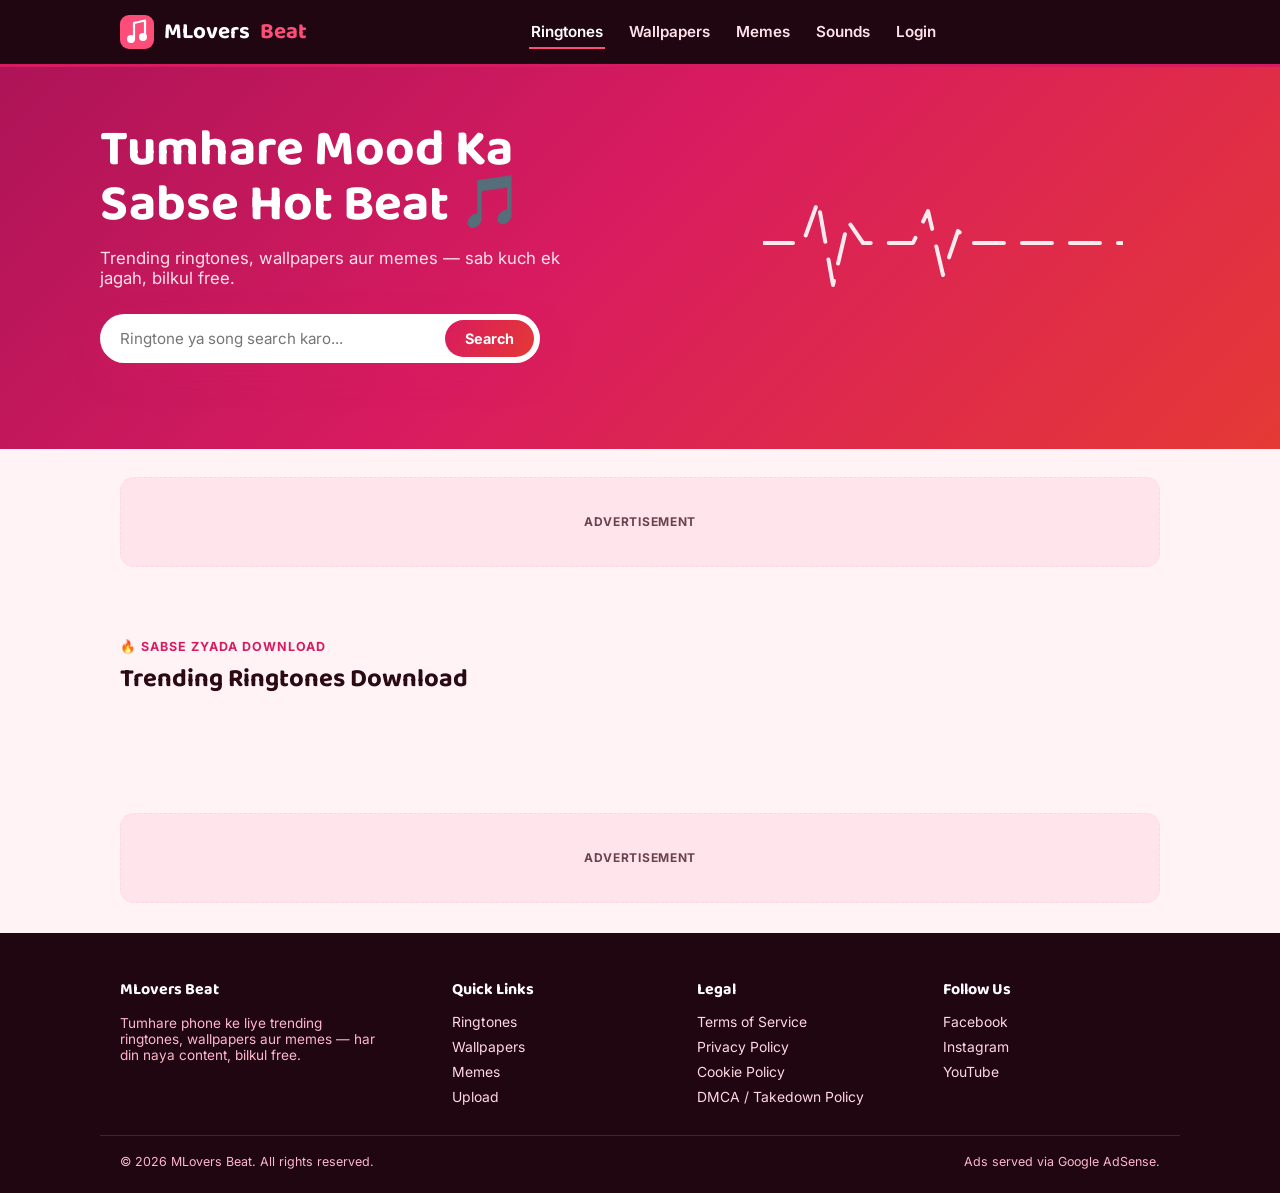
<file: index.html>
<!doctype html>
<html lang="hi">
<head>
<meta charset="UTF-8" />
<meta name="viewport" content="width=device-width, initial-scale=1.0" />
<title>MLovers Beat — Trending Ringtones, Wallpapers &amp; Memes Download</title>
<meta name="description" content="MLovers Beat — naye aur trending ringtones, wallpapers aur memes free download karo." />
<link rel="preconnect" href="https://fonts.googleapis.com" />
<link href="https://fonts.googleapis.com/css2?family=Baloo+2:wght@500;600;700;800&family=Inter:wght@400;500;600;700&display=swap" rel="stylesheet" />
<link rel="stylesheet" href="css/style.css" />

<!--
  ====== GOOGLE ADSENSE — replace ca-pub-XXXXXXXXXXXXXXXX with your OWN
  publisher ID once your AdSense account is approved. Without a real,
  approved ID this script will not serve ads. See README.md → "AdSense setup".
-->
<script async src="https://pagead2.googlesyndication.com/pagead/js/adsbygoogle.js?client=ca-pub-XXXXXXXXXXXXXXXX" crossorigin="anonymous"></script>
</head>
<body>

<header class="site-header">
  <div class="header-inner">
    <a href="index.html" class="logo">
      <svg class="mark" viewBox="0 0 34 34"><rect width="34" height="34" rx="9" fill="#ff4d79"/><circle cx="11" cy="24" r="4" fill="#fff"/><circle cx="23" cy="22" r="4" fill="#fff"/><path d="M14 24V8l11-2.5v16.5" stroke="#fff" stroke-width="2.2" fill="none" stroke-linecap="round" stroke-linejoin="round"/></svg>
      MLovers <span class="accent">Beat</span>
    </a>
    <nav class="main-nav">
      <a href="index.html" class="active">Ringtones</a>
      <a href="#">Wallpapers</a>
      <a href="#">Memes</a>
      <a href="#">Sounds</a>
      <a href="#">Login</a>
    </nav>
    <div class="header-actions">
      <button class="icon-btn nav-toggle" aria-label="Menu">
        <svg width="24" height="24" viewBox="0 0 24 24" fill="none" stroke="currentColor" stroke-width="2" stroke-linecap="round"><path d="M4 6h16M4 12h16M4 18h16"/></svg>
      </button>
    </div>
  </div>
</header>

<section class="hero">
  <div class="hero-inner">
    <div>
      <h1>Tumhare Mood Ka<br>Sabse Hot Beat 🎵</h1>
      <p>Trending ringtones, wallpapers aur memes — sab kuch ek jagah, bilkul free.</p>
      <div class="hero-search">
        <input id="search-input" type="text" placeholder="Ringtone ya song search karo..." />
        <button type="button">Search</button>
      </div>
    </div>
    <svg class="hero-beat" viewBox="0 0 360 120" fill="none" aria-hidden="true">
      <path d="M0,60 L40,60 L55,18 L70,102 L85,38 L100,60 L150,60 L165,28 L180,92 L195,48 L210,60 L360,60" stroke="#ffffff" stroke-width="4" stroke-linecap="round" stroke-linejoin="round" opacity="0.9"/>
    </svg>
  </div>
  <svg class="beat-divider" viewBox="0 0 1200 60" preserveAspectRatio="none" aria-hidden="true">
    <path d="M0,40 L520,40 L538,12 L556,58 L574,40 L1200,40 L1200,60 L0,60 Z" fill="#fff3f6"/>
  </svg>
</section>

<main class="container">

  <div class="ad-slot banner">
    Advertisement
    <!-- <ins class="adsbygoogle" style="display:block;width:100%;height:90px"
         data-ad-client="ca-pub-XXXXXXXXXXXXXXXX" data-ad-slot="1111111111"></ins>
         <script>(adsbygoogle = window.adsbygoogle || []).push({});</script> -->
  </div>

  <section class="section">
    <div class="section-head">
      <div>
        <span class="eyebrow">🔥 Sabse Zyada Download</span>
        <h2>Trending Ringtones Download</h2>
      </div>
    </div>
    <div id="filter-tags" class="tag-row" style="margin-bottom:22px;"></div>
    <div id="ringtone-grid" class="grid"></div>
  </section>

  <div class="ad-slot banner">
    Advertisement
    <!-- <ins class="adsbygoogle" style="display:block;width:100%;height:90px"
         data-ad-client="ca-pub-XXXXXXXXXXXXXXXX" data-ad-slot="2222222222"></ins>
         <script>(adsbygoogle = window.adsbygoogle || []).push({});</script> -->
  </div>

</main>

<footer class="site-footer">
  <div class="container footer-grid">
    <div class="footer-brand">
      <h4>MLovers Beat</h4>
      <p>Tumhare phone ke liye trending ringtones, wallpapers aur memes — har din naya content, bilkul free.</p>
    </div>
    <div>
      <h4>Quick Links</h4>
      <ul>
        <li><a href="index.html">Ringtones</a></li>
        <li><a href="#">Wallpapers</a></li>
        <li><a href="#">Memes</a></li>
        <li><a href="#">Upload</a></li>
      </ul>
    </div>
    <div>
      <h4>Legal</h4>
      <ul>
        <li><a href="#">Terms of Service</a></li>
        <li><a href="#">Privacy Policy</a></li>
        <li><a href="#">Cookie Policy</a></li>
        <li><a href="#">DMCA / Takedown Policy</a></li>
      </ul>
    </div>
    <div>
      <h4>Follow Us</h4>
      <ul>
        <li><a href="#">Facebook</a></li>
        <li><a href="#">Instagram</a></li>
        <li><a href="#">YouTube</a></li>
      </ul>
    </div>
  </div>
  <div class="container footer-bottom">
    <span>© 2026 MLovers Beat. All rights reserved.</span>
    <span>Ads served via Google AdSense.</span>
  </div>
</footer>


<script src="js/main.js"></script>
</body>
</html>
</file>
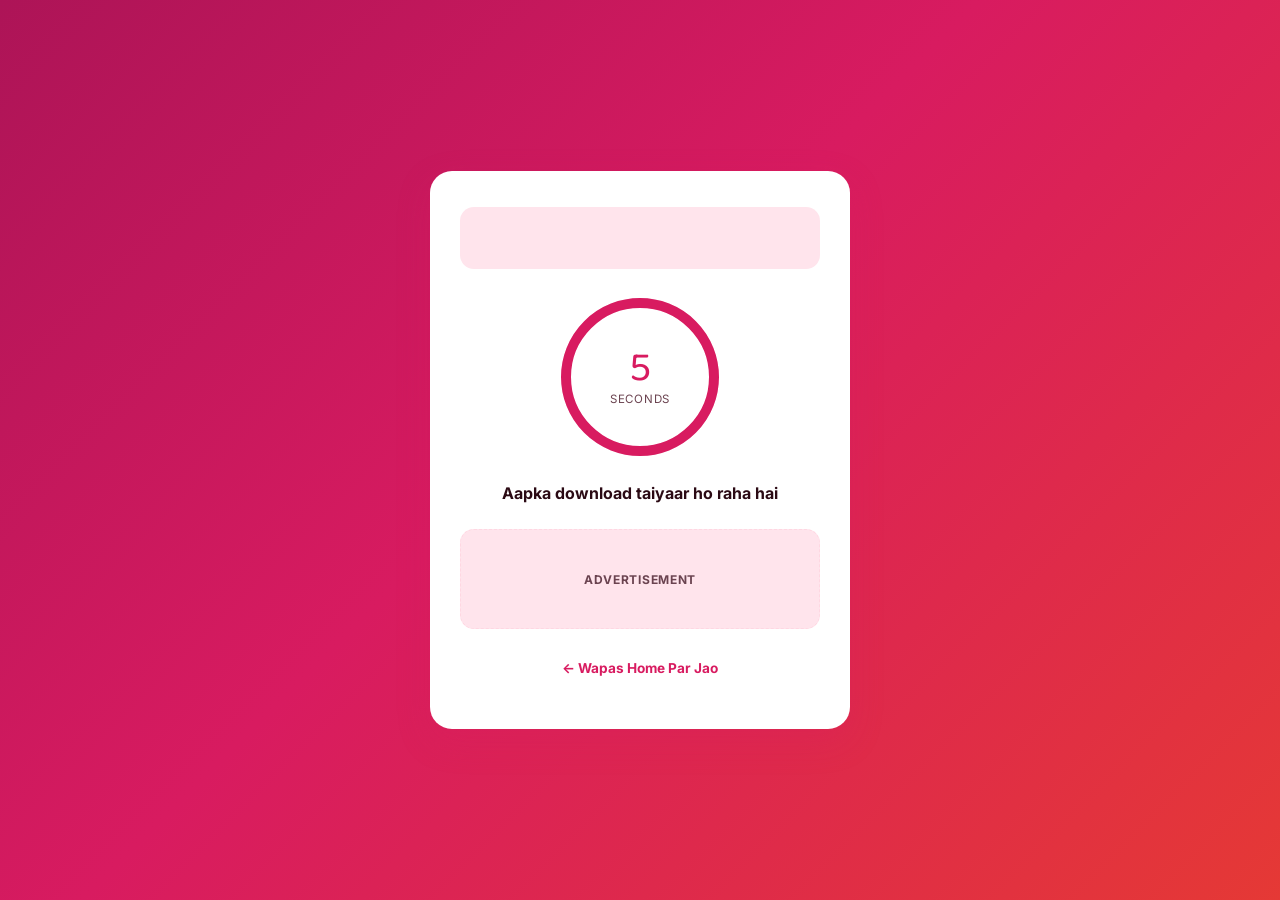
<file: download.html>
<!doctype html>
<html lang="hi">
<head>
<meta charset="UTF-8" />
<meta name="viewport" content="width=device-width, initial-scale=1.0" />
<title>Download Taiyaar Ho Raha Hai — MLovers Beat</title>
<link rel="preconnect" href="https://fonts.googleapis.com" />
<link href="https://fonts.googleapis.com/css2?family=Baloo+2:wght@500;600;700;800&family=Inter:wght@400;500;600;700&display=swap" rel="stylesheet" />
<link rel="stylesheet" href="css/style.css" />
<script async src="https://pagead2.googlesyndication.com/pagead/js/adsbygoogle.js?client=ca-pub-XXXXXXXXXXXXXXXX" crossorigin="anonymous"></script>
</head>
<body>

<div class="gate-wrap">
  <div class="gate-card">

    <div class="gate-file">
      <div class="cover"></div>
      <div>
        <div class="name"></div>
        <div class="sub"></div>
      </div>
    </div>

    <div class="ring-wrap">
      <svg width="168" height="168" viewBox="0 0 168 168">
        <circle class="ring-track" cx="84" cy="84" r="74"></circle>
        <circle class="ring-progress" cx="84" cy="84" r="74"></circle>
      </svg>
      <div class="ring-center">
        <span class="ring-num">5</span>
        <span class="ring-label">seconds</span>
      </div>
    </div>

    <p class="gate-status">Aapka download taiyaar ho raha hai<span class="dots"></span></p>

    <button type="button" class="gate-cta">
      <svg width="18" height="18" viewBox="0 0 24 24" fill="none" stroke="currentColor" stroke-width="2" stroke-linecap="round" stroke-linejoin="round"><path d="M12 3v12"/><path d="M7 11l5 5 5-5"/><path d="M5 21h14"/></svg>
      Download Now
    </button>
    <p class="gate-success">✅ Download shuru ho gaya! Apna notifications / downloads folder check karo.</p>

    <div class="gate-ad ad-slot">
      Advertisement
      <!-- <ins class="adsbygoogle" style="display:block;width:100%;height:100px"
           data-ad-client="ca-pub-XXXXXXXXXXXXXXXX" data-ad-slot="4444444444"></ins>
           <script>(adsbygoogle = window.adsbygoogle || []).push({});</script> -->
    </div>

    <p style="margin-top:18px;"><a href="index.html" style="color:var(--crimson-600);font-weight:700;font-size:.85rem;">← Wapas Home Par Jao</a></p>
  </div>
</div>

<script src="js/main.js"></script>
</body>
</html>
</file>
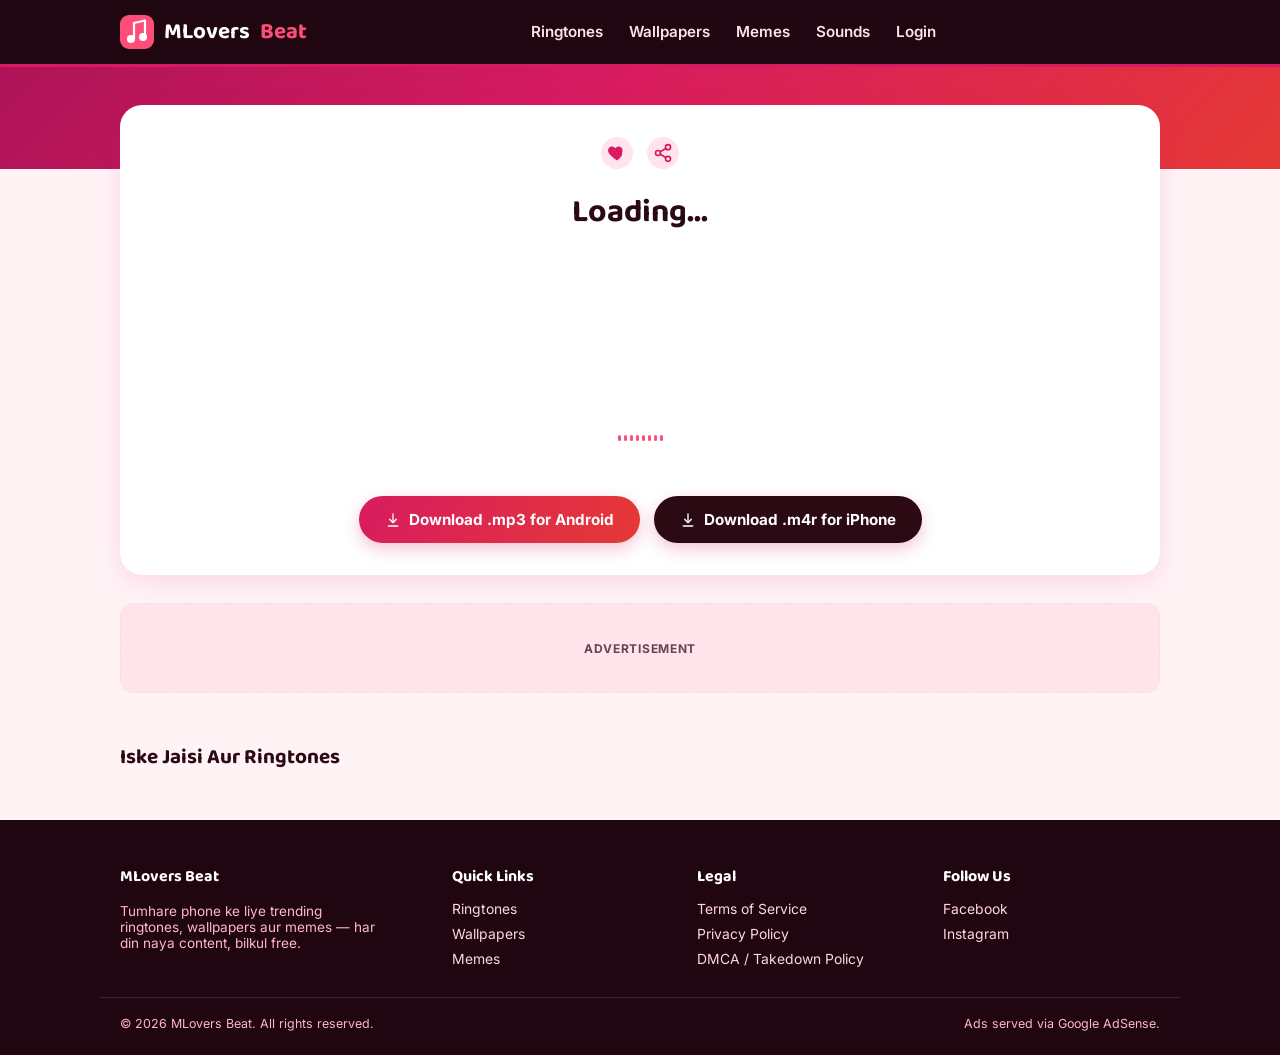
<file: ringtone.html>
<!doctype html>
<html lang="hi">
<head>
<meta charset="UTF-8" />
<meta name="viewport" content="width=device-width, initial-scale=1.0" />
<title>Ringtone — MLovers Beat</title>
<link rel="preconnect" href="https://fonts.googleapis.com" />
<link href="https://fonts.googleapis.com/css2?family=Baloo+2:wght@500;600;700;800&family=Inter:wght@400;500;600;700&display=swap" rel="stylesheet" />
<link rel="stylesheet" href="css/style.css" />
<script async src="https://pagead2.googlesyndication.com/pagead/js/adsbygoogle.js?client=ca-pub-XXXXXXXXXXXXXXXX" crossorigin="anonymous"></script>
</head>
<body>

<header class="site-header">
  <div class="header-inner">
    <a href="index.html" class="logo">
      <svg class="mark" viewBox="0 0 34 34"><rect width="34" height="34" rx="9" fill="#ff4d79"/><circle cx="11" cy="24" r="4" fill="#fff"/><circle cx="23" cy="22" r="4" fill="#fff"/><path d="M14 24V8l11-2.5v16.5" stroke="#fff" stroke-width="2.2" fill="none" stroke-linecap="round" stroke-linejoin="round"/></svg>
      MLovers <span class="accent">Beat</span>
    </a>
    <nav class="main-nav">
      <a href="index.html">Ringtones</a>
      <a href="#">Wallpapers</a>
      <a href="#">Memes</a>
      <a href="#">Sounds</a>
      <a href="#">Login</a>
    </nav>
    <div class="header-actions">
      <button class="icon-btn nav-toggle" aria-label="Menu">
        <svg width="24" height="24" viewBox="0 0 24 24" fill="none" stroke="currentColor" stroke-width="2" stroke-linecap="round"><path d="M4 6h16M4 12h16M4 18h16"/></svg>
      </button>
    </div>
  </div>
</header>

<section class="hero" style="padding-bottom:0;">
  <svg class="beat-divider" viewBox="0 0 1200 60" preserveAspectRatio="none" aria-hidden="true">
    <path d="M0,40 L520,40 L538,12 L556,58 L574,40 L1200,40 L1200,60 L0,60 Z" fill="#fff3f6"/>
  </svg>
</section>

<main class="container">
  <div id="detail-root" class="detail-card">
    <div class="detail-actions">
      <button class="icon-btn" aria-label="Like">
        <svg width="20" height="20" viewBox="0 0 24 24" fill="currentColor"><path d="M12 21s-7.5-4.6-10-9.2C0.3 8.1 2 4.5 5.6 4.1c2-.2 3.7.8 4.4 2.3.7-1.5 2.4-2.5 4.4-2.3 3.6.4 5.3 4 3.6 7.7C19.5 16.4 12 21 12 21z"/></svg>
      </button>
      <button class="icon-btn" aria-label="Share">
        <svg width="20" height="20" viewBox="0 0 24 24" fill="none" stroke="currentColor" stroke-width="2" stroke-linecap="round" stroke-linejoin="round"><circle cx="18" cy="5" r="3"/><circle cx="6" cy="12" r="3"/><circle cx="18" cy="19" r="3"/><path d="M8.6 13.5l6.8 4M15.4 6.5l-6.8 4"/></svg>
      </button>
    </div>

    <h1 class="detail-title">Loading…</h1>
    <p class="detail-author"></p>

    <div class="player-disc">
      <svg class="play" viewBox="0 0 24 24" fill="currentColor"><path d="M8 5v14l11-7z"/></svg>
      <svg class="pause" viewBox="0 0 24 24" fill="currentColor"><path d="M7 5h4v14H7zM13 5h4v14h-4z"/></svg>
    </div>
    <div class="waveform">
      <span style="animation-delay:0s"></span><span style="animation-delay:.1s"></span>
      <span style="animation-delay:.2s"></span><span style="animation-delay:.3s"></span>
      <span style="animation-delay:.15s"></span><span style="animation-delay:.25s"></span>
      <span style="animation-delay:.05s"></span><span style="animation-delay:.35s"></span>
    </div>

    <div class="tag-row"></div>

    <div class="detail-downloads">
      <a class="dl-btn dl-android" href="#">
        <svg width="16" height="16" viewBox="0 0 24 24" fill="none" stroke="currentColor" stroke-width="2" stroke-linecap="round" stroke-linejoin="round"><path d="M12 3v12"/><path d="M7 11l5 5 5-5"/><path d="M5 21h14"/></svg>
        Download .mp3 for Android
      </a>
      <a class="dl-btn dl-iphone secondary" href="#">
        <svg width="16" height="16" viewBox="0 0 24 24" fill="none" stroke="currentColor" stroke-width="2" stroke-linecap="round" stroke-linejoin="round"><path d="M12 3v12"/><path d="M7 11l5 5 5-5"/><path d="M5 21h14"/></svg>
        Download .m4r for iPhone
      </a>
    </div>
  </div>

  <div class="ad-slot banner">
    Advertisement
    <!-- <ins class="adsbygoogle" style="display:block;width:100%;height:90px"
         data-ad-client="ca-pub-XXXXXXXXXXXXXXXX" data-ad-slot="3333333333"></ins>
         <script>(adsbygoogle = window.adsbygoogle || []).push({});</script> -->
  </div>

  <h2 class="related-heading">Iske Jaisi Aur Ringtones</h2>
  <div id="related-grid" class="grid"></div>

</main>

<footer class="site-footer">
  <div class="container footer-grid">
    <div class="footer-brand">
      <h4>MLovers Beat</h4>
      <p>Tumhare phone ke liye trending ringtones, wallpapers aur memes — har din naya content, bilkul free.</p>
    </div>
    <div>
      <h4>Quick Links</h4>
      <ul>
        <li><a href="index.html">Ringtones</a></li>
        <li><a href="#">Wallpapers</a></li>
        <li><a href="#">Memes</a></li>
      </ul>
    </div>
    <div>
      <h4>Legal</h4>
      <ul>
        <li><a href="#">Terms of Service</a></li>
        <li><a href="#">Privacy Policy</a></li>
        <li><a href="#">DMCA / Takedown Policy</a></li>
      </ul>
    </div>
    <div>
      <h4>Follow Us</h4>
      <ul>
        <li><a href="#">Facebook</a></li>
        <li><a href="#">Instagram</a></li>
      </ul>
    </div>
  </div>
  <div class="container footer-bottom">
    <span>© 2026 MLovers Beat. All rights reserved.</span>
    <span>Ads served via Google AdSense.</span>
  </div>
</footer>


<script src="js/main.js"></script>
</body>
</html>
</file>
<file: css/style.css>
/* =========================================================
   MLovers Beat — Design Tokens
   Palette: Maroon-950 (surfaces) / Crimson-600 (primary)
            Rose-500 (secondary) / Ember-600 (hot accent)
            Blush-50 (page bg) / Ink-900 (text)
   Type: Baloo 2 (display) + Inter (body/utility)
   Signature: the "heartbeat-beat" waveform — a pulsing
   ECG-style line that doubles as an audio waveform,
   used in the hero divider and as the countdown ring.
   ========================================================= */

:root {
  --maroon-950: #1f0610;
  --maroon-900: #2b0a14;
  --crimson-600: #d81b60;
  --crimson-700: #b71550;
  --rose-500: #ff4d79;
  --ember-600: #e53935;
  --blush-50: #fff3f6;
  --blush-100: #ffe4ec;
  --ink-900: #2b0a14;
  --ink-600: #6b4350;
  --white: #ffffff;
  --line: #ffd7e2;

  --gradient-primary: linear-gradient(120deg, var(--crimson-600), var(--ember-600));
  --gradient-hero: linear-gradient(135deg, #ad1457 0%, #d81b60 45%, #e53935 100%);

  --radius-lg: 22px;
  --radius-md: 14px;
  --radius-sm: 8px;
  --shadow-card: 0 6px 24px rgba(216, 27, 96, 0.12);
  --shadow-pop: 0 12px 32px rgba(216, 27, 96, 0.28);

  --font-display: "Baloo 2", "Poppins", sans-serif;
  --font-body: "Inter", system-ui, sans-serif;
}

* { box-sizing: border-box; }
html { scroll-behavior: smooth; }

body {
  margin: 0;
  background: var(--blush-50);
  color: var(--ink-900);
  font-family: var(--font-body);
  -webkit-font-smoothing: antialiased;
}

img, svg { max-width: 100%; display: block; }
a { color: inherit; text-decoration: none; }
button { font-family: inherit; cursor: pointer; }

:focus-visible {
  outline: 3px solid var(--ember-600);
  outline-offset: 2px;
}

.container {
  max-width: 1080px;
  margin: 0 auto;
  padding: 0 20px;
}

/* ---------- Header ---------- */
.site-header {
  position: sticky;
  top: 0;
  z-index: 50;
  background: var(--maroon-950);
  border-bottom: 3px solid var(--crimson-600);
}
.header-inner {
  display: flex;
  align-items: center;
  justify-content: space-between;
  padding: 14px 20px;
  max-width: 1080px;
  margin: 0 auto;
  gap: 16px;
}
.logo {
  display: flex;
  align-items: center;
  gap: 10px;
  font-family: var(--font-display);
  font-weight: 700;
  font-size: 1.4rem;
  color: var(--white);
  white-space: nowrap;
}
.logo .mark { width: 34px; height: 34px; }
.logo .accent { color: var(--rose-500); }

.main-nav {
  display: flex;
  gap: 22px;
  flex-wrap: wrap;
}
.main-nav a {
  color: #ffe1ea;
  font-size: 0.95rem;
  font-weight: 600;
  padding: 6px 2px;
  border-bottom: 2px solid transparent;
  transition: border-color .15s, color .15s;
}
.main-nav a:hover,
.main-nav a.active { color: var(--white); border-color: var(--rose-500); }

.header-actions { display: flex; align-items: center; gap: 14px; }
.icon-btn {
  background: transparent;
  border: none;
  color: var(--white);
  display: flex;
  padding: 6px;
  border-radius: 50%;
}
.icon-btn:hover { background: rgba(255,255,255,.12); }
.nav-toggle { display: none; }

@media (max-width: 760px) {
  .main-nav {
    position: fixed;
    inset: 64px 0 0 0;
    background: var(--maroon-950);
    flex-direction: column;
    padding: 18px 24px;
    gap: 18px;
    transform: translateY(-110%);
    transition: transform .25s ease;
  }
  .main-nav.open { transform: translateY(0); }
  .nav-toggle { display: flex; }
}

/* ---------- Hero ---------- */
.hero {
  background: var(--gradient-hero);
  color: var(--white);
  padding: 56px 20px 0;
  position: relative;
  overflow: hidden;
}
.hero-inner {
  max-width: 1080px;
  margin: 0 auto;
  display: grid;
  grid-template-columns: 1.1fr 0.9fr;
  align-items: center;
  gap: 28px;
  padding-bottom: 40px;
}
.hero h1 {
  font-family: var(--font-display);
  font-size: clamp(2rem, 4.4vw, 3.2rem);
  line-height: 1.08;
  margin: 0 0 14px;
}
.hero p {
  font-size: 1.05rem;
  color: #ffe1ea;
  max-width: 460px;
  margin: 0 0 26px;
}
.hero-search {
  display: flex;
  background: var(--white);
  border-radius: 999px;
  padding: 6px 6px 6px 18px;
  max-width: 440px;
  box-shadow: var(--shadow-pop);
}
.hero-search input {
  flex: 1;
  border: none;
  outline: none;
  font-size: .95rem;
  font-family: var(--font-body);
  color: var(--ink-900);
}
.hero-search button {
  background: var(--gradient-primary);
  color: var(--white);
  border: none;
  border-radius: 999px;
  padding: 10px 20px;
  font-weight: 700;
  font-size: .9rem;
}
.hero-beat { width: 100%; max-width: 360px; justify-self: center; }
.hero-beat path {
  stroke-dasharray: 30 18;
  animation: beatflow 2.4s linear infinite;
}
@keyframes beatflow { to { stroke-dashoffset: -480; } }

/* heartbeat divider strip */
.beat-divider { width: 100%; height: 46px; display: block; }
.beat-divider path {
  fill: none;
  stroke: var(--blush-50);
  stroke-width: 0;
}

@media (max-width: 760px) {
  .hero-inner { grid-template-columns: 1fr; text-align: center; }
  .hero-search { margin: 0 auto; }
  .hero-beat { display: none; }
}

/* ---------- Section heads ---------- */
.section { padding: 44px 0; }
.section-head {
  display: flex;
  align-items: baseline;
  justify-content: space-between;
  margin-bottom: 20px;
  gap: 12px;
}
.section-head h2 {
  font-family: var(--font-display);
  font-size: 1.6rem;
  margin: 0;
  color: var(--maroon-900);
}
.section-head .eyebrow {
  display: block;
  font-size: .78rem;
  letter-spacing: .08em;
  text-transform: uppercase;
  color: var(--crimson-600);
  font-weight: 700;
  margin-bottom: 4px;
}
.see-all { font-weight: 700; color: var(--crimson-600); font-size: .9rem; }

/* ---------- Tag chips ---------- */
.tag-row { display: flex; flex-wrap: wrap; gap: 8px; }
.tag {
  border: 1.5px solid var(--line);
  background: var(--white);
  color: var(--ink-600);
  font-size: .8rem;
  font-weight: 600;
  padding: 6px 13px;
  border-radius: 999px;
  transition: border-color .15s, color .15s, background .15s;
}
.tag:hover, .tag.active {
  border-color: var(--crimson-600);
  color: var(--crimson-600);
  background: var(--blush-100);
}

/* ---------- Ringtone cards ---------- */
.grid {
  display: grid;
  grid-template-columns: repeat(3, 1fr);
  gap: 18px;
}
@media (max-width: 900px) { .grid { grid-template-columns: repeat(2, 1fr); } }
@media (max-width: 560px) { .grid { grid-template-columns: 1fr; } }

.card {
  background: var(--white);
  border-radius: var(--radius-lg);
  padding: 16px;
  box-shadow: var(--shadow-card);
  display: flex;
  flex-direction: column;
  gap: 12px;
}
.card-top { display: flex; gap: 12px; align-items: flex-start; }
.cover {
  width: 64px;
  height: 64px;
  border-radius: var(--radius-md);
  flex-shrink: 0;
  display: flex;
  align-items: center;
  justify-content: center;
  position: relative;
  color: var(--white);
}
.cover svg { width: 24px; height: 24px; }
.card-title { font-family: var(--font-display); font-size: 1.02rem; margin: 0 0 4px; }
.card-meta { font-size: .8rem; color: var(--ink-600); display: flex; gap: 12px; align-items: center; }
.card-meta .dl { display: inline-flex; align-items: center; gap: 4px; }
.card .tag-row { gap: 6px; }
.card .tag { padding: 4px 10px; font-size: .72rem; }

.dl-btn {
  margin-top: auto;
  background: var(--gradient-primary);
  color: var(--white);
  border: none;
  border-radius: 999px;
  padding: 10px 16px;
  font-weight: 700;
  font-size: .88rem;
  display: flex;
  align-items: center;
  justify-content: center;
  gap: 8px;
  box-shadow: 0 6px 16px rgba(213, 27, 96, .25);
  transition: transform .12s ease;
}
.dl-btn:hover { transform: translateY(-1px); }
.dl-btn:active { transform: translateY(0); }
.dl-btn svg { width: 16px; height: 16px; }

/* ---------- Ad slots ---------- */
.ad-slot {
  border: 1.5px dashed var(--line);
  background: var(--blush-100);
  border-radius: var(--radius-md);
  min-height: 100px;
  display: flex;
  align-items: center;
  justify-content: center;
  color: var(--ink-600);
  font-size: .75rem;
  letter-spacing: .06em;
  text-transform: uppercase;
  font-weight: 700;
  margin: 28px 0;
}
.ad-slot.banner { min-height: 90px; }
.ad-slot.skyscraper { min-height: 280px; }

/* ---------- Detail page ---------- */
.detail-card {
  background: var(--white);
  border-radius: var(--radius-lg);
  box-shadow: var(--shadow-card);
  padding: 32px;
  text-align: center;
  margin-top: -64px;
  position: relative;
  z-index: 2;
}
.detail-actions { display: flex; gap: 14px; justify-content: center; margin-bottom: 18px; }
.detail-actions .icon-btn { background: var(--blush-100); color: var(--crimson-600); }
.detail-title { font-family: var(--font-display); font-size: 2rem; margin: 0 0 6px; }
.detail-author { color: var(--ink-600); font-weight: 600; margin-bottom: 22px; }

.player-disc {
  width: 150px;
  height: 150px;
  margin: 0 auto 14px;
  border-radius: var(--radius-lg);
  display: flex;
  align-items: center;
  justify-content: center;
  color: var(--white);
  position: relative;
  cursor: pointer;
}
.player-disc svg { width: 46px; height: 46px; }
.player-disc.playing svg.play { display: none; }
.player-disc svg.pause { display: none; }
.player-disc.playing svg.pause { display: block; }

.waveform { display: flex; align-items: center; justify-content: center; gap: 3px; height: 28px; margin: 6px auto 18px; max-width: 240px; }
.waveform span {
  width: 3px;
  background: var(--rose-500);
  border-radius: 2px;
  height: 6px;
  animation: bounce 1.1s ease-in-out infinite;
}
@keyframes bounce { 0%,100% { height: 6px; } 50% { height: 26px; } }

.detail-card .tag-row { justify-content: center; margin-bottom: 26px; }
.detail-downloads { display: flex; gap: 14px; justify-content: center; flex-wrap: wrap; }
.detail-downloads .dl-btn { padding: 14px 26px; font-size: .95rem; }
.dl-btn.secondary { background: var(--maroon-900); }

.related-heading { font-family: var(--font-display); font-size: 1.3rem; margin: 48px 0 16px; color: var(--maroon-900); }

/* ---------- Download gate page ---------- */
.gate-wrap {
  min-height: 100vh;
  display: flex;
  align-items: center;
  justify-content: center;
  padding: 40px 20px;
  background: var(--gradient-hero);
}
.gate-card {
  background: var(--white);
  border-radius: var(--radius-lg);
  box-shadow: var(--shadow-pop);
  padding: 36px 30px;
  max-width: 420px;
  width: 100%;
  text-align: center;
}
.gate-file {
  display: flex;
  align-items: center;
  gap: 12px;
  background: var(--blush-100);
  border-radius: var(--radius-md);
  padding: 10px 14px;
  margin-bottom: 24px;
  text-align: left;
}
.gate-file .cover { width: 42px; height: 42px; border-radius: 10px; }
.gate-file .name { font-weight: 700; font-size: .9rem; }
.gate-file .sub { font-size: .76rem; color: var(--ink-600); }

.ring-wrap { position: relative; width: 168px; height: 168px; margin: 0 auto 22px; }
.ring-wrap svg { transform: rotate(-90deg); }
.ring-track { fill: none; stroke: var(--blush-100); stroke-width: 10; }
.ring-progress {
  fill: none;
  stroke: var(--crimson-600);
  stroke-width: 10;
  stroke-linecap: round;
  transition: stroke-dashoffset 1s linear;
}
.ring-center {
  position: absolute;
  inset: 0;
  display: flex;
  align-items: center;
  justify-content: center;
  flex-direction: column;
}
.ring-num { font-family: var(--font-display); font-size: 2.6rem; color: var(--crimson-600); line-height: 1; }
.ring-label { font-size: .72rem; color: var(--ink-600); text-transform: uppercase; letter-spacing: .06em; margin-top: 2px; }

.gate-status { font-weight: 700; margin-bottom: 22px; color: var(--maroon-900); }
.gate-status .dots::after { content: ''; animation: dots 1.4s steps(4,end) infinite; }
@keyframes dots { 0%{content:''} 25%{content:'.'} 50%{content:'..'} 75%{content:'...'} 100%{content:''} }

.gate-cta {
  width: 100%;
  background: var(--gradient-primary);
  color: var(--white);
  border: none;
  border-radius: 999px;
  padding: 15px;
  font-weight: 800;
  font-size: 1rem;
  display: none;
  align-items: center;
  justify-content: center;
  gap: 10px;
  box-shadow: var(--shadow-pop);
  animation: popIn .35s ease;
}
.gate-cta.show { display: flex; }
@keyframes popIn { from { transform: scale(.85); opacity: 0; } to { transform: scale(1); opacity: 1; } }

.gate-success { display: none; color: var(--crimson-600); font-weight: 700; margin-top: 14px; }
.gate-success.show { display: block; }

.gate-ad { margin-top: 26px; }

/* ---------- Footer ---------- */
.site-footer { background: var(--maroon-950); color: #ffd7e2; padding: 44px 0 24px; margin-top: 30px; }
.footer-grid { display: grid; grid-template-columns: 1.4fr 1fr 1fr 1fr; gap: 28px; }
.footer-grid h4 { color: var(--white); font-family: var(--font-display); font-size: 1rem; margin: 0 0 12px; }
.footer-grid ul { list-style: none; padding: 0; margin: 0; display: flex; flex-direction: column; gap: 9px; font-size: .87rem; }
.footer-grid a:hover { color: var(--white); }
.footer-brand p { font-size: .85rem; color: #ffb6cb; max-width: 260px; }
.footer-bottom {
  border-top: 1px solid rgba(255,255,255,.12);
  margin-top: 30px;
  padding-top: 18px;
  display: flex;
  justify-content: space-between;
  flex-wrap: wrap;
  gap: 10px;
  font-size: .78rem;
  color: #ffb6cb;
}
@media (max-width: 700px) { .footer-grid { grid-template-columns: 1fr 1fr; } }

@media (prefers-reduced-motion: reduce) {
  *, *::before, *::after { animation-duration: .001ms !important; animation-iteration-count: 1 !important; transition: none !important; }
}
</file>
